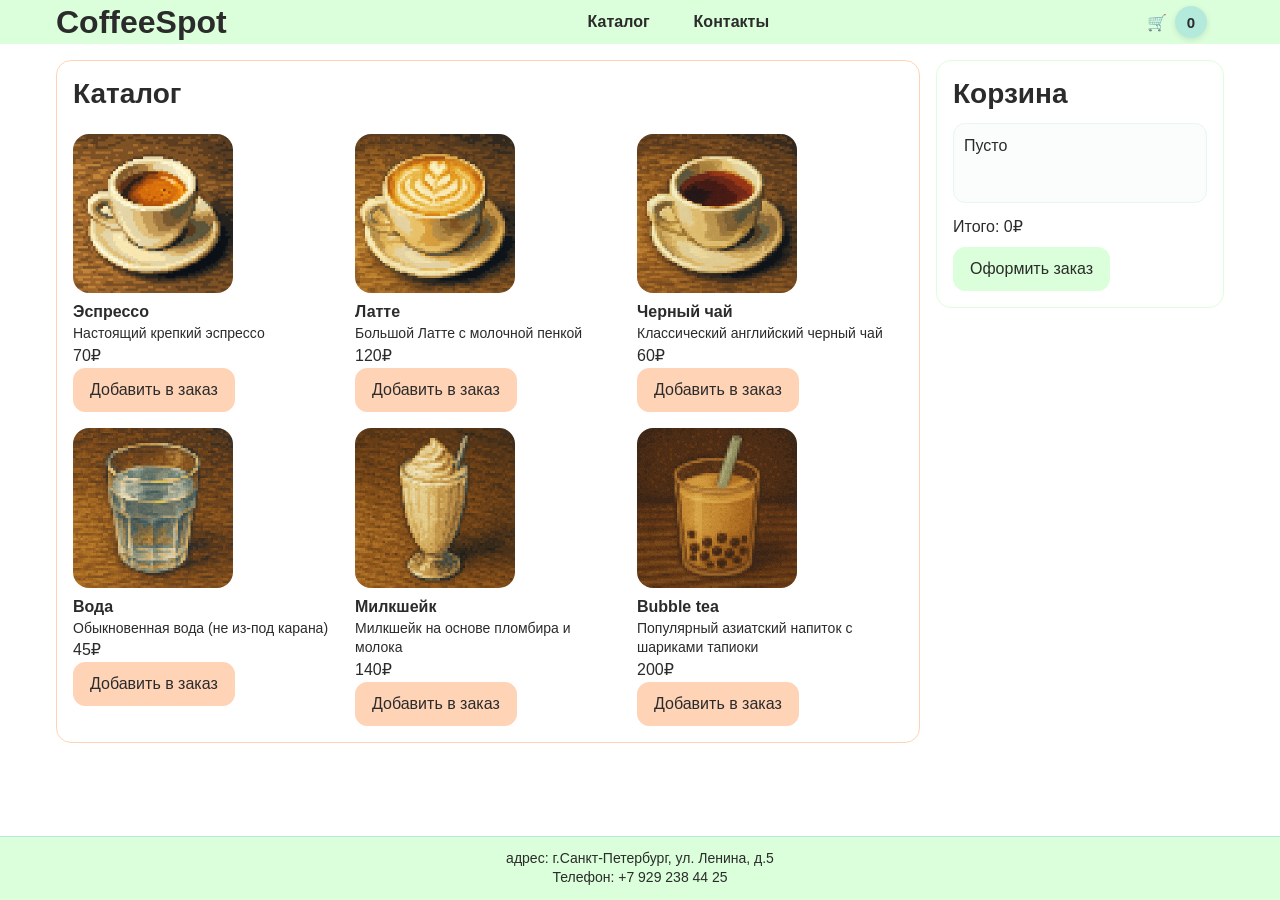
<file: docs/index.html>
<!DOCTYPE html>
<html lang="ru">
<head>
    <meta charset="UTF-8" />
    <title>CoffeeSpot</title>
    <link rel="stylesheet" href="styles/style.css" />
    <script src="js/corzina.js" defer></script>
    <script src="js/ui.js" defer></script>
</head>

<body>
<a class="skip-link" href="#catalog">Перейти к каталогу</a>

<header class="site-header">
    <div class="container container-header">
        <h1 class="site-name">CoffeeSpot</h1>

        <nav class="site-navigation">
            <a href="#catalog">Каталог</a>
            <a href="#contacts">Контакты</a>
        </nav>

        <button class="corsina-button btn btn--primary" data-corsina-button aria-label="Открыть корзину">
            🛒<span class="corsina-obj-count" data-corsina-obj-count aria-live="polite">0</span>
        </button>
    </div>
</header>

<main class="site-main">
    <div class="container container-main">
        <section id="catalog" class="catalog" aria-labelledby="catalog-title">
            <h2 id="catalog-title">Каталог</h2>
            <ul class="product-list" data-product-list role="list">
                <li class="product-card" data-product-id="espresso">
                    <img class="product-card-image" src="images/espresso.png" alt="espersso" />
                    <div class="product-card-title" data-product-title>Эспрессо</div>
                    <div class="product-card-content" data-product-desc>Настоящий крепкий эспрессо</div>
                    <div class="product-card-price"><span data-product-price>70</span>₽ </div>
                    <button class="button-card btn btn--secondary" type="button" data-product-buy>Добавить в заказ</button>
                </li>
                <li class="product-card" data-product-id="latte">
                    <img class="product-card-image" src="images/latte.png" alt="latte" />
                    <div class="product-card-title" data-product-title>Латте</div>
                    <div class="product-card-content" data-product-desc>Большой Латте с молочной пенкой</div>
                    <div class="product-card-price"><span data-product-price>120</span>₽ </div>
                    <button class="button-card btn btn--secondary" type="button" data-product-buy>Добавить в заказ</button>
                </li>
                <li class="product-card" data-product-id="tea">
                    <img class="product-card-image" src="images/tea.png" alt="tea" />
                    <div class="product-card-title" data-product-title>Черный чай</div>
                    <div class="product-card-content" data-product-desc>Классический английский черный чай</div>
                    <div class="product-card-price"><span data-product-price>60</span>₽ </div>
                    <button class="button-card btn btn--secondary" type="button" data-product-buy>Добавить в заказ</button>
                </li>
                <li class="product-card" data-product-id="water">
                    <img class="product-card-image" src="images/water.png" alt="water" />
                    <div class="product-card-title" data-product-title>Вода</div>
                    <div class="product-card-content" data-product-desc>Обыкновенная вода (не из-под карана)</div>
                    <div class="product-card-price"><span data-product-price>45</span>₽ </div>
                    <button class="button-card btn btn--secondary" type="button" data-product-buy>Добавить в заказ</button>
                </li>
                <li class="product-card" data-product-id="milkshake">
                    <img class="product-card-image" src="images/milkshake.png" alt="milkshake" />
                    <div class="product-card-title" data-product-title>Милкшейк</div>
                    <div class="product-card-content" data-product-desc>Милкшейк на основе пломбира и молока</div>
                    <div class="product-card-price"><span data-product-price>140</span>₽ </div>
                    <button class="button-card btn btn--secondary" type="button" data-product-buy>Добавить в заказ</button>
                </li>
                <li class="product-card" data-product-id="bubble">
                    <img class="product-card-image" src="images/bubble.png" alt="bubble" />
                    <div class="product-card-title" data-product-title>Bubble tea</div>
                    <div class="product-card-content" data-product-desc>Популярный азиатский напиток с шариками тапиоки</div>
                    <div class="product-card-price"><span data-product-price>200</span>₽ </div>
                    <button class="button-card btn btn--secondary" type="button" data-product-buy>Добавить в заказ</button>
                </li>
            </ul>
        </section>

        <aside id="corsina" class="corsina" aria-labelledby="corsina-title">
            <h2 id="corsina-title">Корзина</h2>
            <div class="corsina-list" data-corsina-list></div>
            <div class="summary"></div>
            Итого: <output data-corsina-output>0</output>₽
            <button class="button-summary btn btn--primary" data-corsina-total>Оформить заказ</button>
        </aside>
    </div>
</main>

<footer class="site-footer" id="contacts">
    <div class="container container-footer">
        <p class="contacts">
            адрес: г.Санкт-Петербург, ул. Ленина, д.5 <br>
            Телефон: +7 929 238 44 25
        </p>
    </div>
</footer>
</body>
</html>
</file>
<file: docs/styles/style.css>
* {
    box-sizing: border-box;
}

html {
    scroll-behavior: smooth;
}

html, body {
    height: 100%;
    margin: 0;
}

body {
    display: flex;
    flex-direction: column;
    font-family: Arial, system-ui, sans-serif;
    font-size: 16px;
    background: #ffffff;
    line-height: 1.5;
    color: #2b2b2b;
}

h1, h2 {
    margin-top: 0;
    font-weight: bold;
    line-height: 1.2;
}
h1 { font-size: 32px; }
h2 { font-size: 28px; }

p, ul {
    margin-top: 0;
    margin-bottom: 16px;
}

a {
    color: #2b2b2b;
    text-decoration: none;
}
a:hover,
a:focus {
    text-decoration: underline;
}

.container {
    max-width: 1200px;
    margin-left: auto;
    margin-right: auto;
    padding-inline: 16px;
}

.btn {
    display: inline-flex;
    align-items: center;
    justify-content: center;
    min-height: 44px;
    padding: 0 16px;
    border-radius: 12px;
    font-size: 16px;
    font-weight: 500;
    cursor: pointer;
    transition: background 0.2s, box-shadow 0.2s, transform 0.02s;
}

.btn--primary {
    background-color: #daffda;
    color: #2b2b2b;
    border: 1px solid #daffda;
}
.btn--primary:hover {
    background-color: #81c7b9;
}
.btn--primary:active {
    transform: translateY(1px);
}

.btn--secondary {
    background-color: #ffd3b6;
    color: #2b2b2b;
    border: 1px solid #ffd3b6;
}
.btn--secondary:hover {
    background: #ffaaa5;
    color: #2b2b2b;
}

.skip-link {
    position: absolute;
    left: -9999px;
    top: -9999px;
}
.skip-link:focus {
    left: 1rem;
    top: 1rem;
    background: #fff;
    padding: 0.5rem 0.75rem;
    border-radius: 0.5rem;
    box-shadow: 0 2px 6px rgba(0,0,0,.2);
}


.site-header {
    background: #daffda;
}
.container-header {
    display: flex;
    align-items: center;
    gap: 16px;
}

.site-name {
    margin: 0;
}


.site-navigation {
    display: flex;
    gap: 10px;
    justify-content: center;
    flex: 1;
}

.site-navigation a {
    display: inline-block;
    padding: 8px 16px;
    border-radius: 999px;
    font-weight: 600;
    color: #2b2b2b;
    text-decoration: none;
    border: 1px solid transparent;
    transition: all 0.2s;
}
.site-navigation a:hover {
    background: #d0f6ea;
    border-color: #81c7b9;
}

@media (max-width: 520px) {
    .site-navigation {
        gap: 8px;
    }
    .site-navigation a {
        padding: 6px 12px;
        font-size: 14px;
    }
}

.site-main {
    flex: 1;
    padding-block: 16px;
}

.container-main {
    display: grid;
    gap: 16px;
}

@media (min-width: 900px) {
    .container-main {
        grid-template-columns: 3fr 1fr;
        align-items: start;
    }
}

.catalog {
    background: #ffffff;
    padding: 16px;
    border-radius: 15px;
    border: 1px solid #ffd3b6;
}

.product-list {
    display: grid;
    gap: 16px;
    margin: 0;
    padding: 0;
    list-style: none;
}

@media (min-width: 700px) {
    .product-list {
        grid-template-columns: repeat(2, minmax(220px, 1fr));
    }
}
@media (min-width: 1100px) {
    .product-list {
        grid-template-columns: repeat(3, minmax(220px, 1fr));
    }
}

.corsina {
    background: #ffffff;
    border: 1px solid #daffda;
    border-radius: 15px;
    padding: 16px;
}
@media (min-width: 900px) {
    .corsina {
        position: sticky;
        top: 16px;
    }
}

.corsina-list {
    min-height: 80px;
    max-height: 300px;
    overflow: auto;
    border: 1px dashed #daffda;
    border-radius: 8px;
    padding: 8px;
    margin-bottom: 12px;
}

.summary,
.button-summary {
    display: flex;
    align-items: center;
    justify-content: space-between;
    gap: 16px;
}

.corsina-button {
    display: inline-flex;
    align-items: center;
    gap: 0.5rem;
}

.corsina-obj-count {
    display: inline-flex;
    align-items: center;
    justify-content: center;
    min-width: 2rem;
    height: 2rem;
    padding: 0 0.6rem;
    border-radius: 999px;

    background: #b4eadc;
    color: #2b2b2b;
    font-weight: 700;
    font-size: 15px;
    line-height: 1;

    border: none;
    box-shadow: 0 2px 6px rgba(0,0,0,.1);
    transition: transform 0.15s ease, background 0.2s ease;
}

.corsina-button:hover .corsina-obj-count {
    background: #81c7b9;
    color: #fff;
    transform: scale(1.05);
}

.site-footer {
    background: #daffda;
    text-align: center;
    padding: 12px 0;
    font-size: 14px;
    color: #2b2b2b;
    border-top: 1px solid #b4eadc;
}

.site-footer .contacts {
    margin: 0;
    line-height: 1.4;
}

.product-card-image{
    width: 60%;
    aspect-ratio: 1;
    object-fit: cover;
    border-radius: 16px;
}

.product-card-content {
    align-content: center;
    margin: 0;
    font-size: 14px;
    line-height: 1.4;
    display: -webkit-box;
    overflow: hidden;

}

.product-card{

}

.product-card-title{
    margin: 0;
    font-weight: bold;
    font-size: 16px;
}

.korz-row {
    display: grid;
    grid-template-columns: 1fr 70px 120px 80px 36px;
    align-items: center;
    gap: 10px;
    padding: 10px 8px;
    border-bottom: 1px dashed #e6f7ee;
}


.korz-title{
    font-weight: 600;
    line-height: 1.2;
}

.korz-price,
.korz-sub {
    text-align: right;
    white-space: nowrap;
    font-variant-numeric: tabular-nums;
}

.korz-qty {
    display: flex;
    align-items: center;
    gap: 6px;
}

.korz-btn {
    width: 32px;
    height: 32px;
    border: 1px solid #ccefe5;
    background: #e8fbf3;
    border-radius: 8px;
    font-size: 18px;
    line-height: 1;
    cursor: pointer;
    transition: transform .02s, background .15s;
}
.korz-btn:hover { background:#d6f7ec; }
.korz-btn:active { transform: translateY(1px); }

.korz-input {
    width: 50px;
    height: 32px;
    border: 1px solid #e6e6e6;
    border-radius: 8px;
    text-align: center;
    font-size: 14px;
    padding: 0 4px;
}

.korz-del{
    min-height: 32px;
    width: 32px;
    border-radius: 10px;
    border: 1px solid #ffd6d6;
    background: #ffecec;
    cursor: pointer;
    font-weight: 700;
    line-height: 1;
    transition: transform .02s, background .15s;
}
.korz-del:hover{ background:#ffdcdc; }
.korz-del:active{ transform: translateY(1px); }


.korz-input::-webkit-outer-spin-button,
.korz-input::-webkit-inner-spin-button { -webkit-appearance: none; margin: 0; }
.korz-input[type=number] { -moz-appearance: textfield; }


.corsina h2{ margin-bottom: 12px; }
.corsina-list{
    background: #fafdfb;
    border: 1px solid #e6f7ee;
    border-radius: 12px;
    padding: 10px;
}
.summary{ margin-top: 10px; }
.button-summary{ margin-top: 8px; }


@media (max-width: 520px) {
    .korz-row {
        grid-template-columns: 1fr 64px 120px 72px 32px;
        padding: 8px 6px;
        font-size: 14px;
    }

    .korz-btn, .korz-input, .korz-del {
        min-height: 28px;
        height: 28px;
    }
}

dialog {
    border: none;
    border-radius: 12px;
    padding: 20px;
    box-shadow: 0 10px 25px rgba(0,0,0,.2);
}
dialog::backdrop {
    background: rgba(0,0,0,.35);
}
</file>
